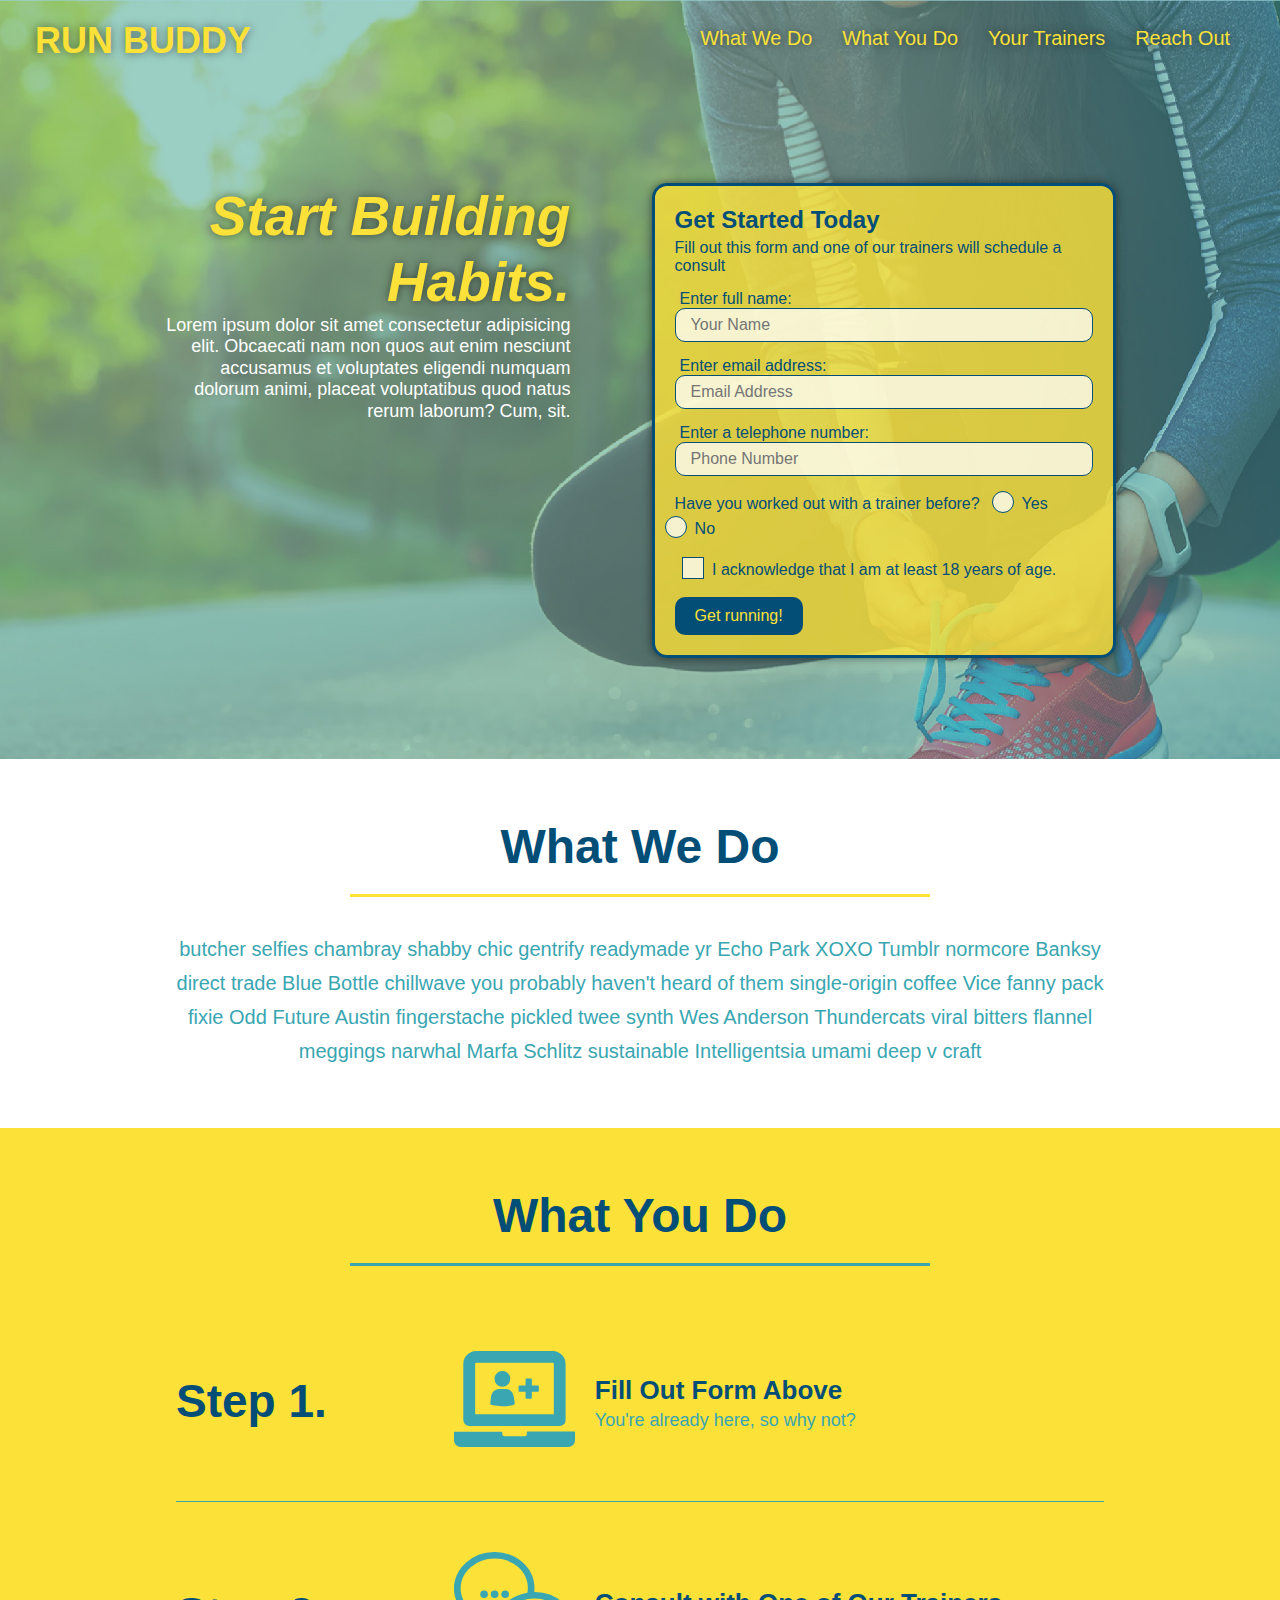
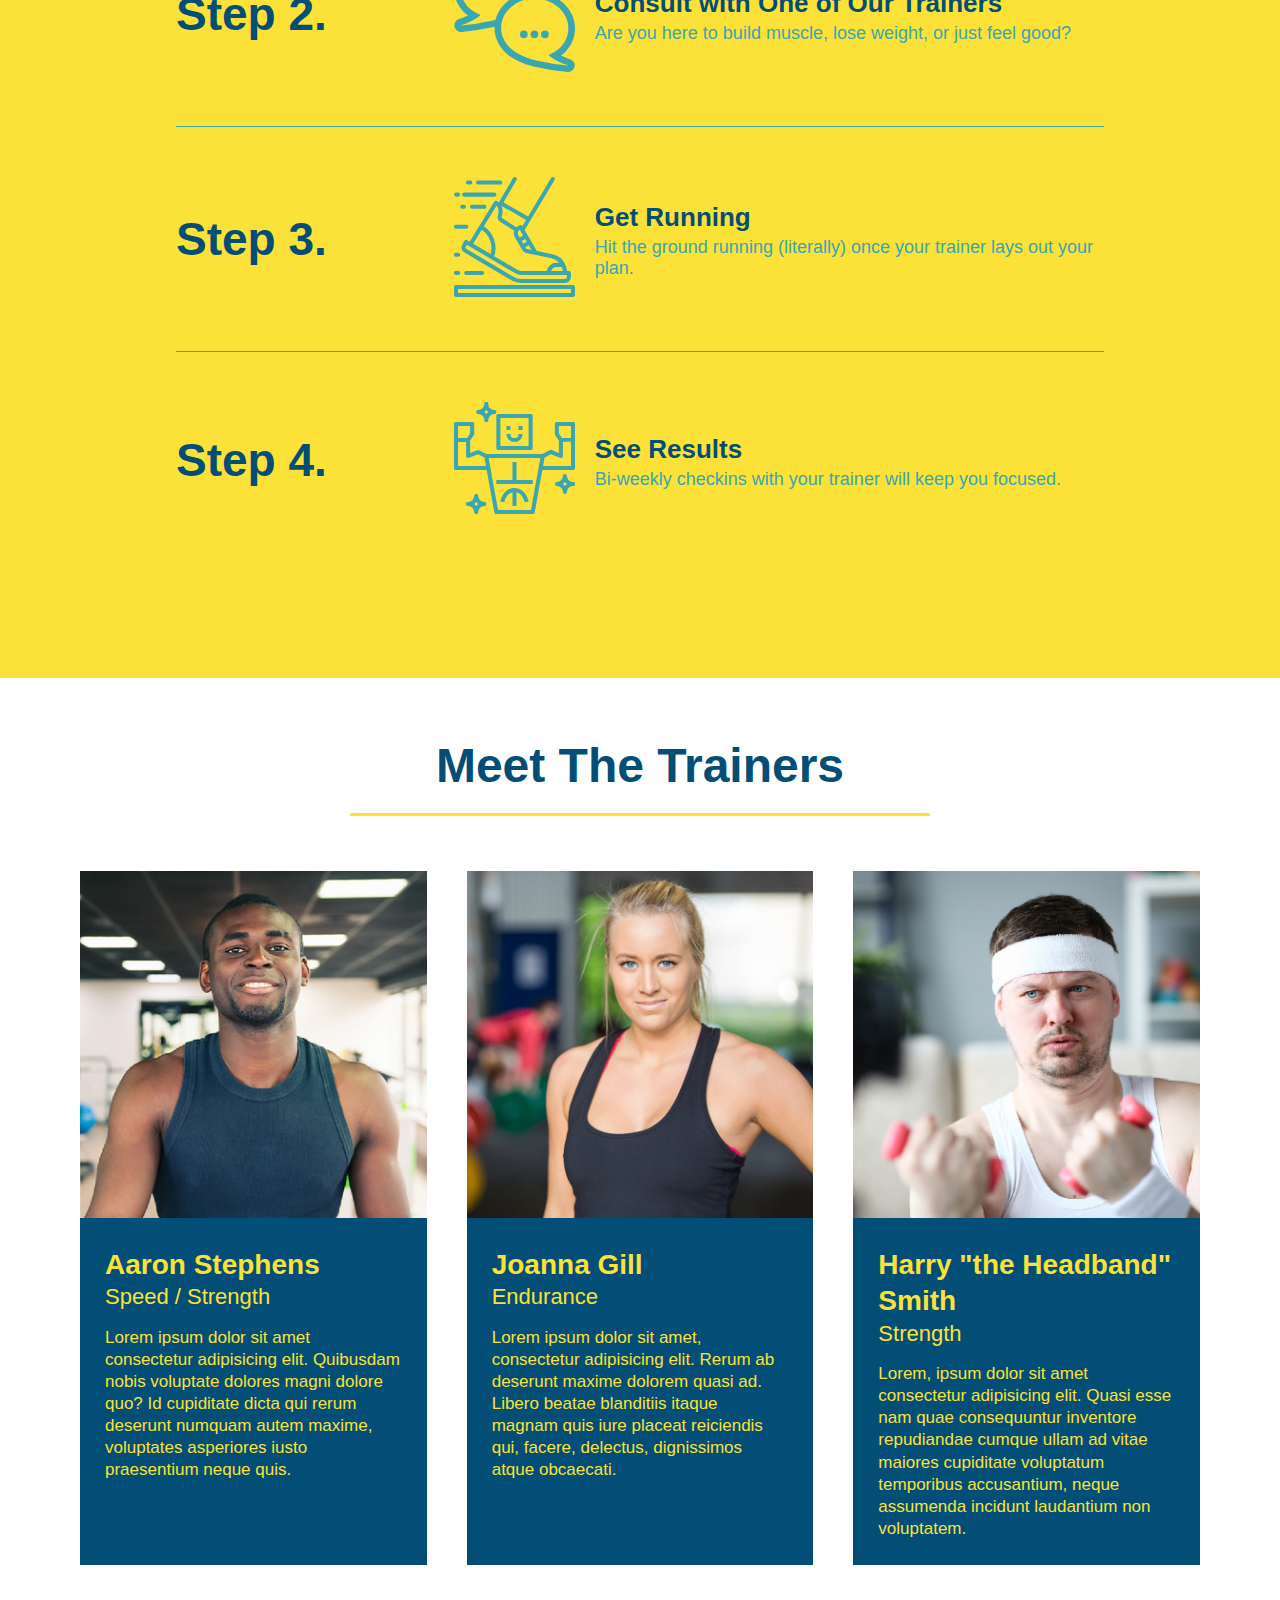
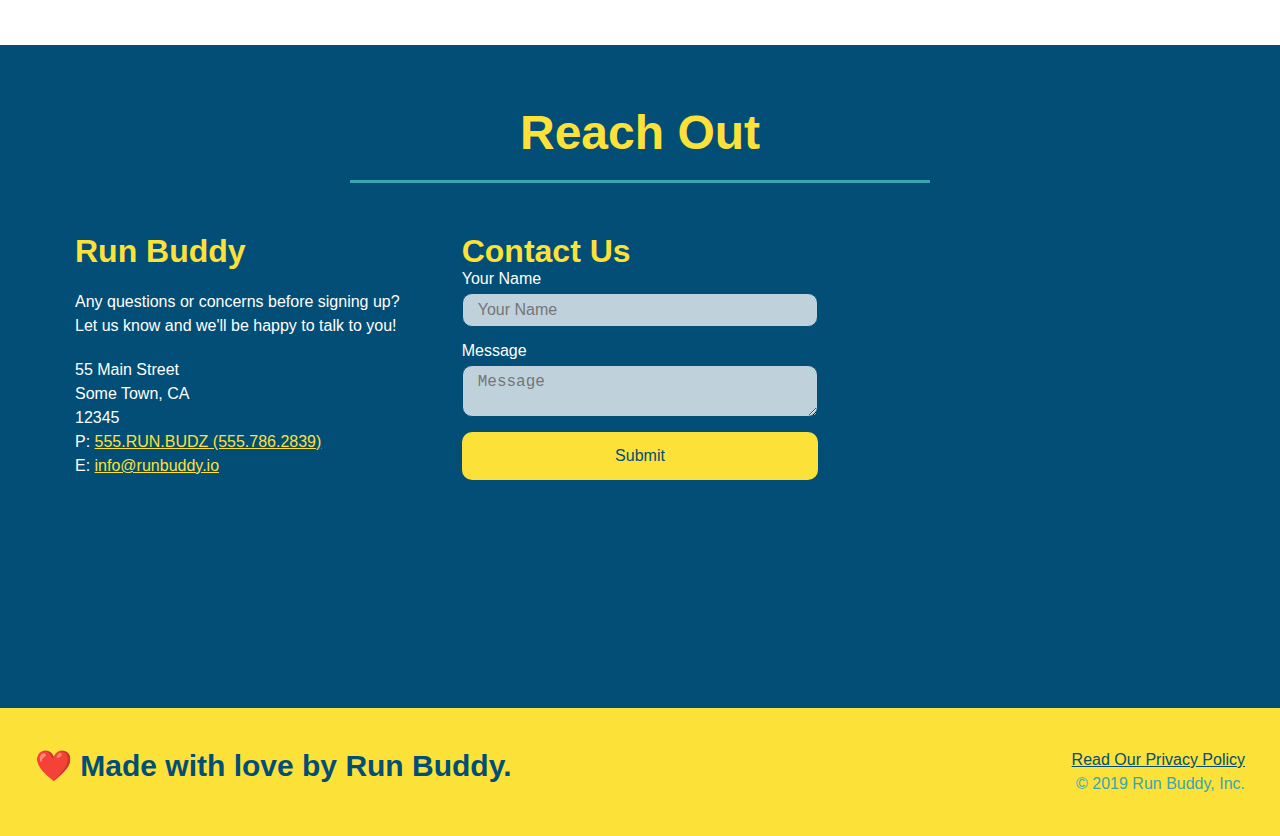
<file: index.html>
<!DOCTYPE html>
<html lang="en">
    
    <head>
        <meta charset="UTF-8" />
        <meta name="viewport" content="width=device-width, initial-scale=1.0" />
        <title>Run Buddy</title>
        <link rel="stylesheet" href="./assets/css/style.css" />
    </head>

    <body>
        <!-- navigation -->
        <header>
            <h1>
                <a href="/">RUN BUDDY</a>
            </h1>
            <nav>
                <!-- Unordered list element -->
                <ul>
                    <!-- list time element -->
                    <li>
                        <!-- Anchor elelment -->
                        <a href="#what-we-do">What We Do</a>
                    </li>
                    <li>
                        <a href="#what-you-do">What You Do</a>
                    </li>
                    <li>
                        <a href="#your-trainers">Your Trainers</a>
                    </li>
                    <li>
                        <a href="#reach-out">Reach Out</a>
                    </li>
                </ul>
            </nav>
        </header>

        <!-- hero section -->
        <section class="hero">
            <div class="hero-cta">
                <h2>
                    Start Building Habits.
                </h2>
                <p>
                    Lorem ipsum dolor sit amet consectetur adipisicing elit. Obcaecati nam non quos aut enim nesciunt accusamus et voluptates eligendi numquam dolorum animi, placeat voluptatibus quod natus rerum laborum? Cum, sit.
                </p>
            </div>

            <div class="hero-form">
                <h3>Get Started Today</h3>
                <p>Fill out this form and one of our trainers will schedule a consult</p>
            <form>
                <label for="name">Enter full name:</label>
                <input type="text" placeholder="Your Name" name="name" id="name" class="form-input" />
                <label for="email">Enter email address:</label>
                <input type="email" placeholder="Email Address" name="email" id="email" class="form-input" />
                <label for="phone">Enter a telephone number:</label>
                <input type="tel" placeholder="Phone Number" name="phone" id="phone" class="form-input" />
                <p>
                    Have you worked out with a trainer before?
                    <span class="radio-wrapper">
                        <input type="radio" name="trainer-confirm" id="trainer-yes" />
                        <label for=trainer-yes>Yes</label>
                    </span>
                    <span class="radio-wrapper">
                        <input type="radio" name="trainer-confirm" id="trainer-no" />
                        <label for="trainer-no">No</label>
                    </span>
                </p>
                <p>
                    <span class="checkbox-wrapper">
                        <input type="checkbox" name="age-confirmation" id="checkbox" />
                        <label for="checkbox">I acknowledge that I am at least 18 years of age.</label>
                    </span>
                </p>
                <button type="submit">
                    Get running!
                </button>
            </form>
            </div>
        </section>
        <!-- end hero -->

        <!-- "what we do" section -->
        <section id="what-we-do" class="intro">
            <div class="flex-row">
                <h2 class="section-title primary-border">What We Do</h2>
            </div>
            <div class="flex-row">
                <p>
                    butcher selfies chambray shabby chic gentrify readymade yr Echo Park XOXO Tumblr normcore Banksy direct trade Blue Bottle chillwave you probably haven't heard of them single-origin coffee Vice fanny pack fixie Odd Future Austin fingerstache pickled twee synth Wes Anderson Thundercats viral bitters flannel meggings narwhal Marfa Schlitz sustainable Intelligentsia umami deep v craft
                </p>
            </div>
        </section>

        <!-- "what you do" section -->
        <section id="what-you-do" class="steps">
            <div class="flex-row">
                <h2 class="section-title secondary-border">What You Do</h2>
            </div>

            <div class="step">
                <h3>Step 1.</h3>
                <div class="step-info">
                    <div class="step-img">
                        <img src="./assets/images/step-1.svg" alt="" />
                    </div>
                    <div class="step-text">
                        <h4>Fill Out Form Above</h4>
                        <p>You're already here, so why not?</p>
                    </div>
                </div>
            </div>

            <div class="step">
                <h3>Step 2.</h3>
                <div class="step-info">
                    <div class="step-img">
                       <img src="./assets/images/step-2.svg" alt="" />
                    </div>
                    <div class="step-text">
                        <h4>Consult with One of Our Trainers</h4>
                        <p>Are you here to build muscle, lose weight, or just feel good?</p>
                    </div>
                </div>
            </div>

            <div class="step">
                <h3>Step 3.</h3>
                <div class="step-info">
                    <div class="step-img">
                        <img src="./assets/images/step-3.svg" alt="" />
                    </div>
                    <div class="step-text">
                        <h4>Get Running</h4>
                        <p>Hit the ground running (literally) once your trainer lays out your plan.</p>
                    </div>
                </div>
            </div>

            <div class="step">
                <h3>Step 4.</h3>
                <div class="step-info">
                    <div class="step-img">
                        <img src="./assets/images/step-4.svg" alt="" />
                    </div>
                    <div class="step-text">
                        <h4>See Results</h4>
                        <p>Bi-weekly checkins with your trainer will keep you focused.</p>
                    </div>
                </div>
            </div>
        </section>

        <!-- "meet the trainers" section -->
        <section id="your-trainers">
            <div class="flex-box">
                <h2 class="section-title primary-border">Meet The Trainers</h2>
            </div>
            <div class="trainers">
                <!-- first trainer bio -->
                <article class="trainer">
                    <img src="./assets/images/trainer-1.jpg" alt="Arron Stephens in his workout clothes, ready to pump iron" />
                    <div class="trainer-bio">
                        <h3 class="trainer-name">Aaron Stephens</h3>
                        <h4 class="trainer-role">Speed / Strength</h4>
                        <p>
                            Lorem ipsum dolor sit amet consectetur adipisicing elit. Quibusdam nobis voluptate dolores magni dolore quo? Id cupiditate dicta qui rerum deserunt numquam autem maxime, voluptates asperiores iusto praesentium neque quis.
                        </p>
                    </div>
                </article>

                <!-- second trainer bio -->
                <article class="trainer">
                    <img src="./assets/images/trainer-2.jpg" alt="Joanna Gill cooling off after a workout" />
                    <div class="trainer-bio">
                        <h3 class="trainer-name">Joanna Gill</h3>
                        <h4 class="trainer-role">Endurance</h4>
                        <p>
                            Lorem ipsum dolor sit amet, consectetur adipisicing elit. Rerum ab deserunt maxime dolorem quasi ad. Libero beatae blanditiis itaque magnam quis iure placeat reiciendis qui, facere, delectus, dignissimos atque obcaecati.
                        </p>
                    </div>
                </article>

                <!-- third trainer bio -->
                <article class="trainer">
                    <img src="./assets/images/trainer-3.jpg" alt="Harry Smith wearing a headband and lifting comically small pink weights" />
                    <div class="trainer-bio">
                        <h3 class="trainer-name">Harry "the Headband" Smith</h3>
                        <h4 class="trainer-role">Strength</h4>
                        <p>
                            Lorem, ipsum dolor sit amet consectetur adipisicing elit. Quasi esse nam quae consequuntur inventore repudiandae cumque ullam ad vitae maiores cupiditate voluptatum temporibus accusantium, neque assumenda incidunt laudantium non voluptatem.
                        </p>    
                    </div>
                </article>
            </div>
        </section>

        <!-- "reach out" section -->
        <section id="reach-out" class="contact">
            <div class="flex-row">
                <h2 class="section-title secondary-border">Reach Out</h2>
            </div>

            <div class="contact-info">
                <div>
                    <h3>Run Buddy</h3>
                    <p>
                        Any questions or concerns before signing up?
                        <br />
                        Let us know and we'll be happy to talk to you!
                    </p>

                    <address>
                        55 Main Street <br />
                        Some Town, CA <br />
                        12345 <br />
                        P: <a href="tel:555.786.2839">555.RUN.BUDZ (555.786.2839)</a><br />
                        E: <a href="mailto://info@runbuddy.io">info@runbuddy.io</a>
                    </address>
                </div>
                <div class="contact-form">
                    <h3>Contact Us</h3>
                    <form>
                        <label for="contact-name">Your Name</label>
                        <input type="text" id="contact-name" placeholder="Your Name" />
               
                        <label for="contact-message">Message</label>
                        <textarea id="contact-message" placeholder="Message"></textarea>
               
                        <button type="submit">Submit</button>
                    </form>
                </div>    
                <iframe src="https://www.google.com/maps/embed?pb=!1m18!1m12!1m3!1d3225.775887043059!2d-95.91053578522168!3d36.05017508010995!2m3!1f0!2f0!3f0!3m2!1i1024!2i768!4f13.1!3m3!1m2!1s0x87b6920d74206d37%3A0xbf965953233ebba6!2s7815%20S%20Joplin%20Ave%2C%20Tulsa%2C%20OK%2074136!5e0!3m2!1sen!2sus!4v1639427401288!5m2!1sen!2sus"  
                frameborder="0" style="border:0" allowfullscreen="">
                </iframe>
            </div>
        </section>

        <!-- footer -->
        <footer>
            <h2>❤️ Made with love by Run Buddy.</h2>
            <div>
                <a href="./privacy-policy.html">Read Our Privacy Policy</a><br />
                &copy; 2019 Run Buddy, Inc.
            </div>
        </footer>
    </body>

</html>
</file>
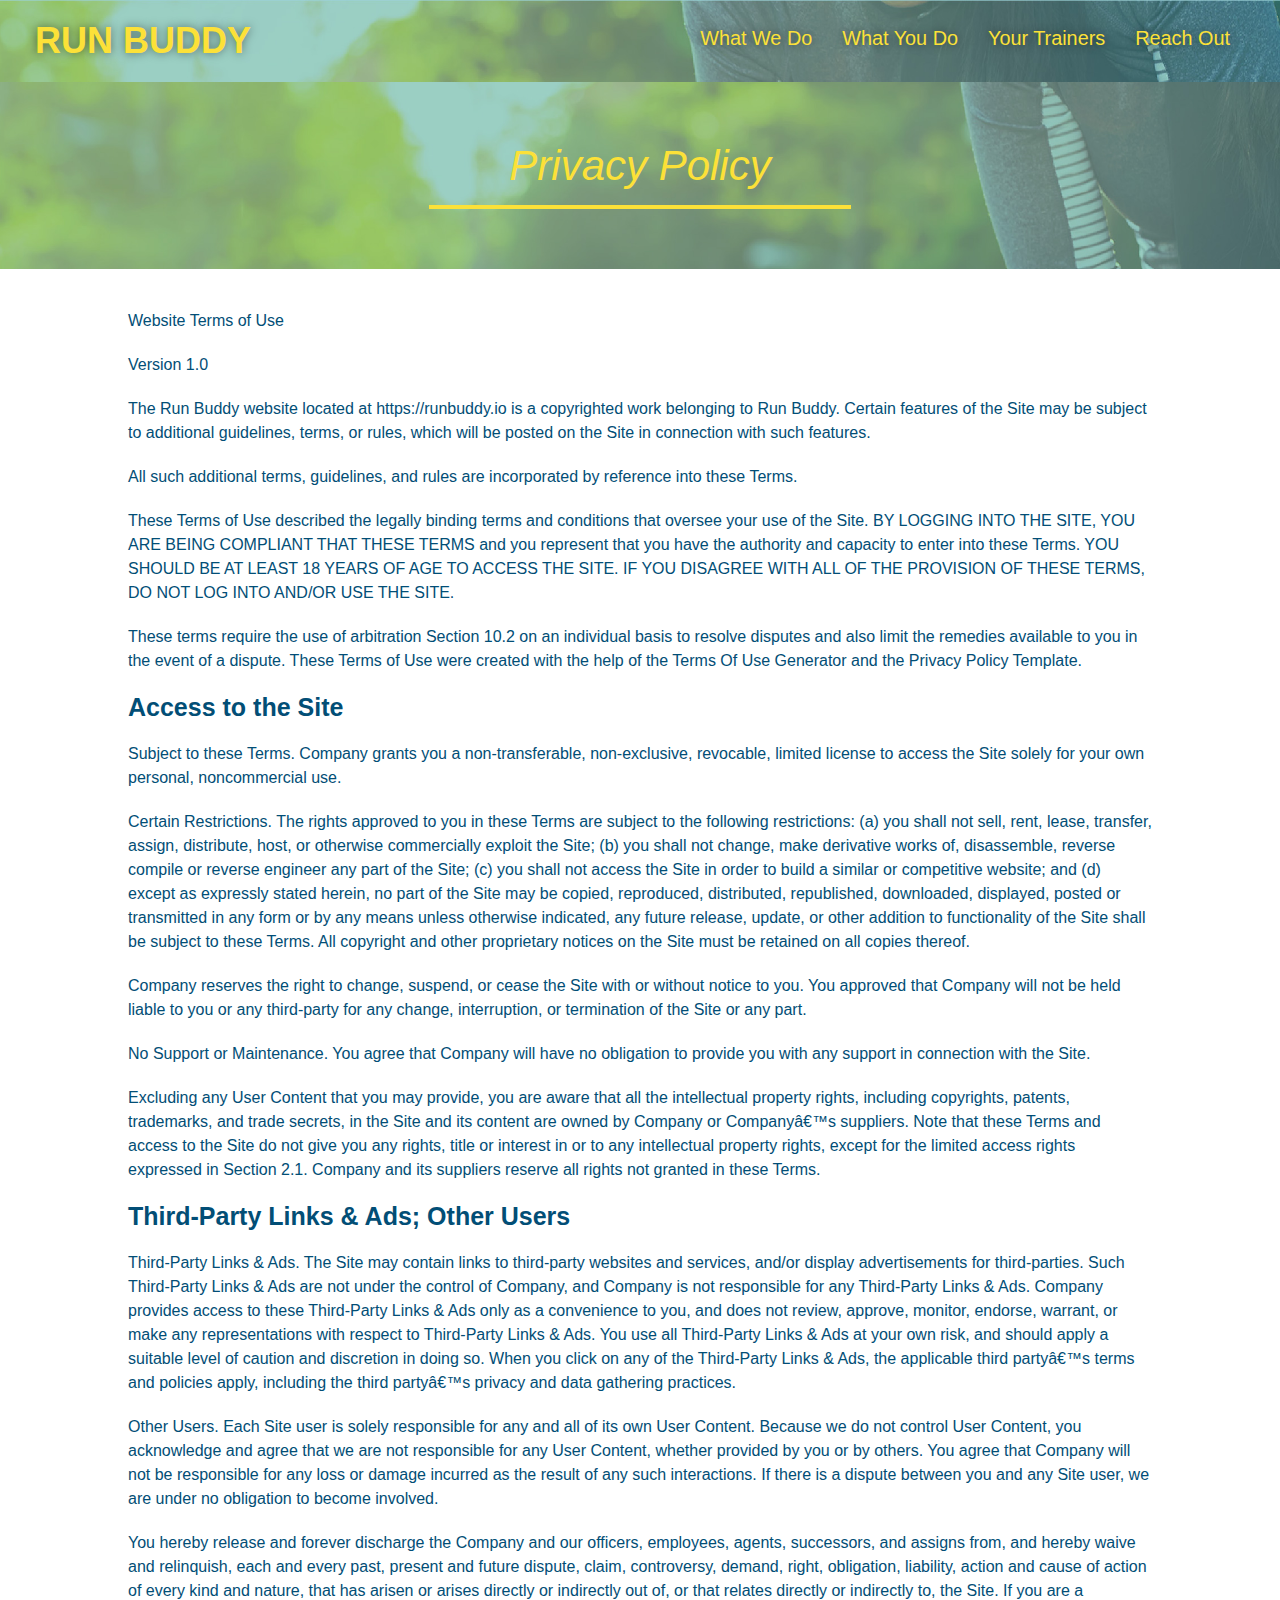
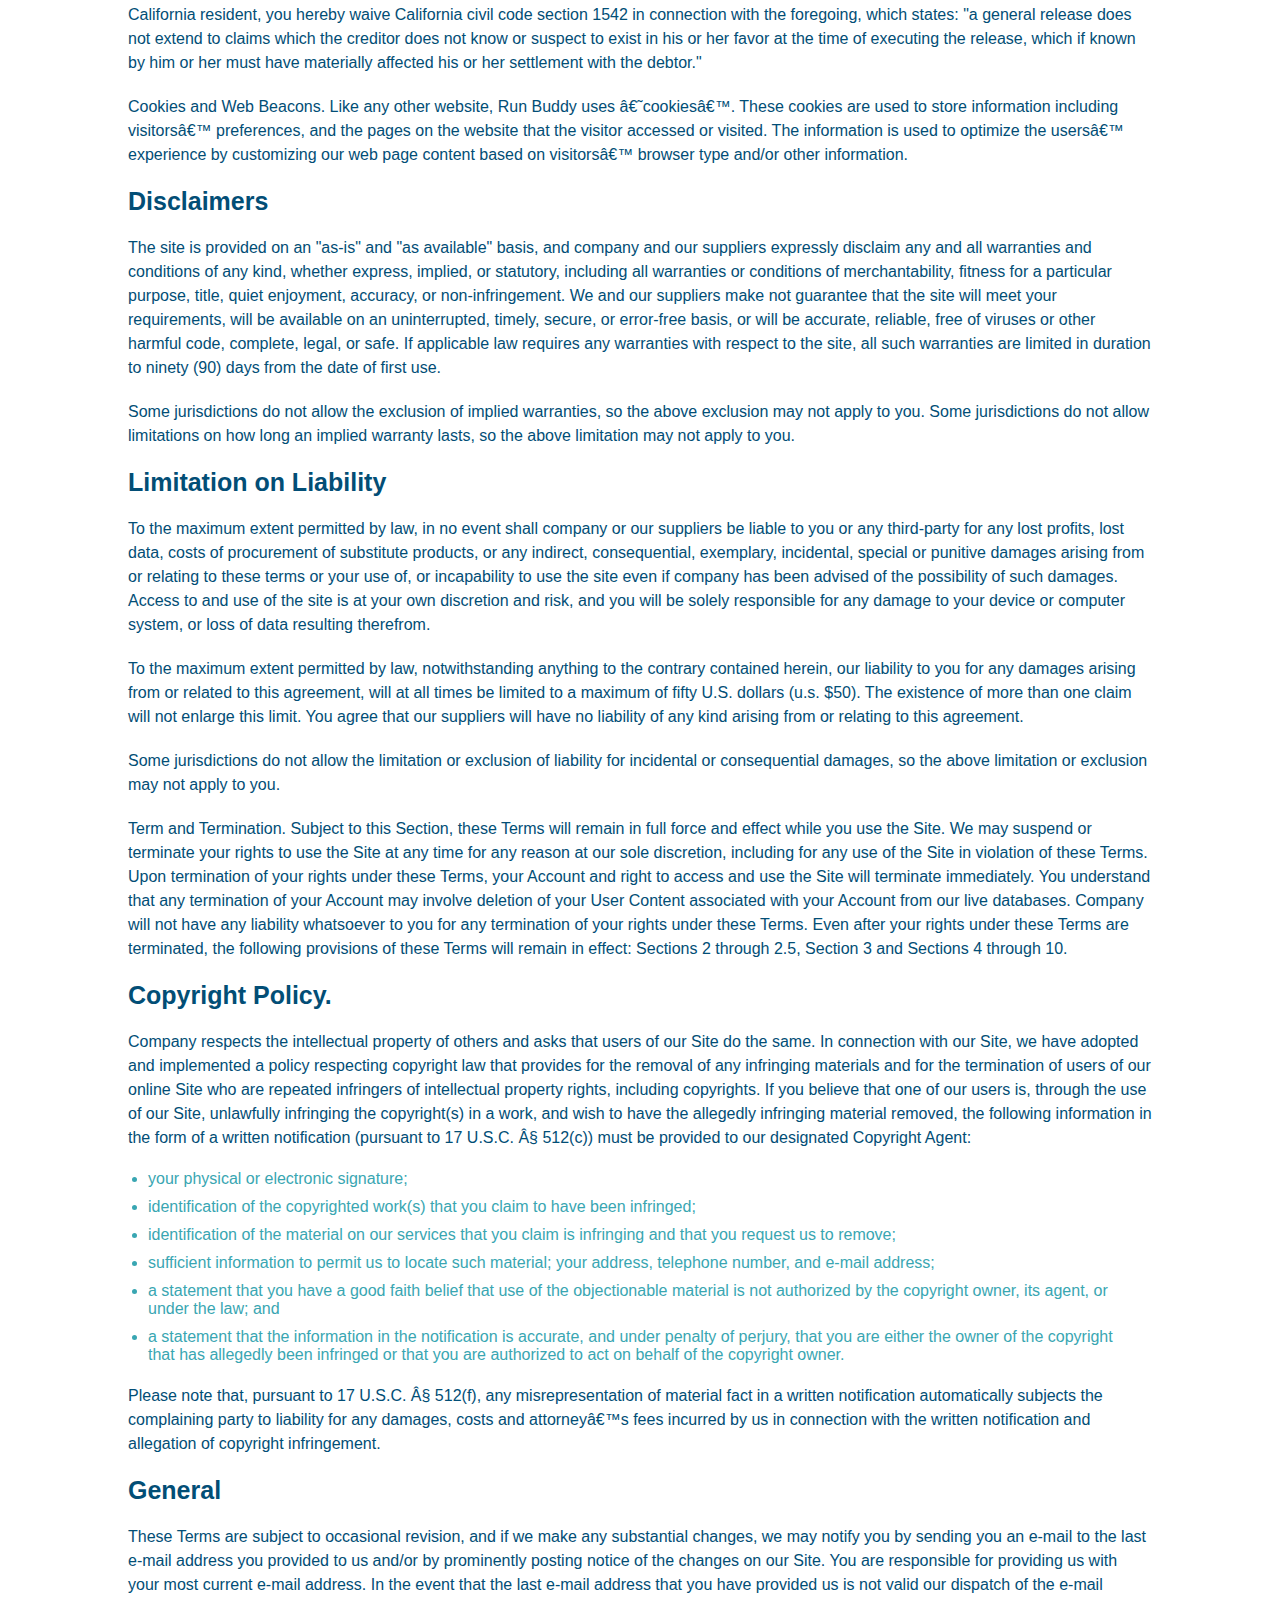
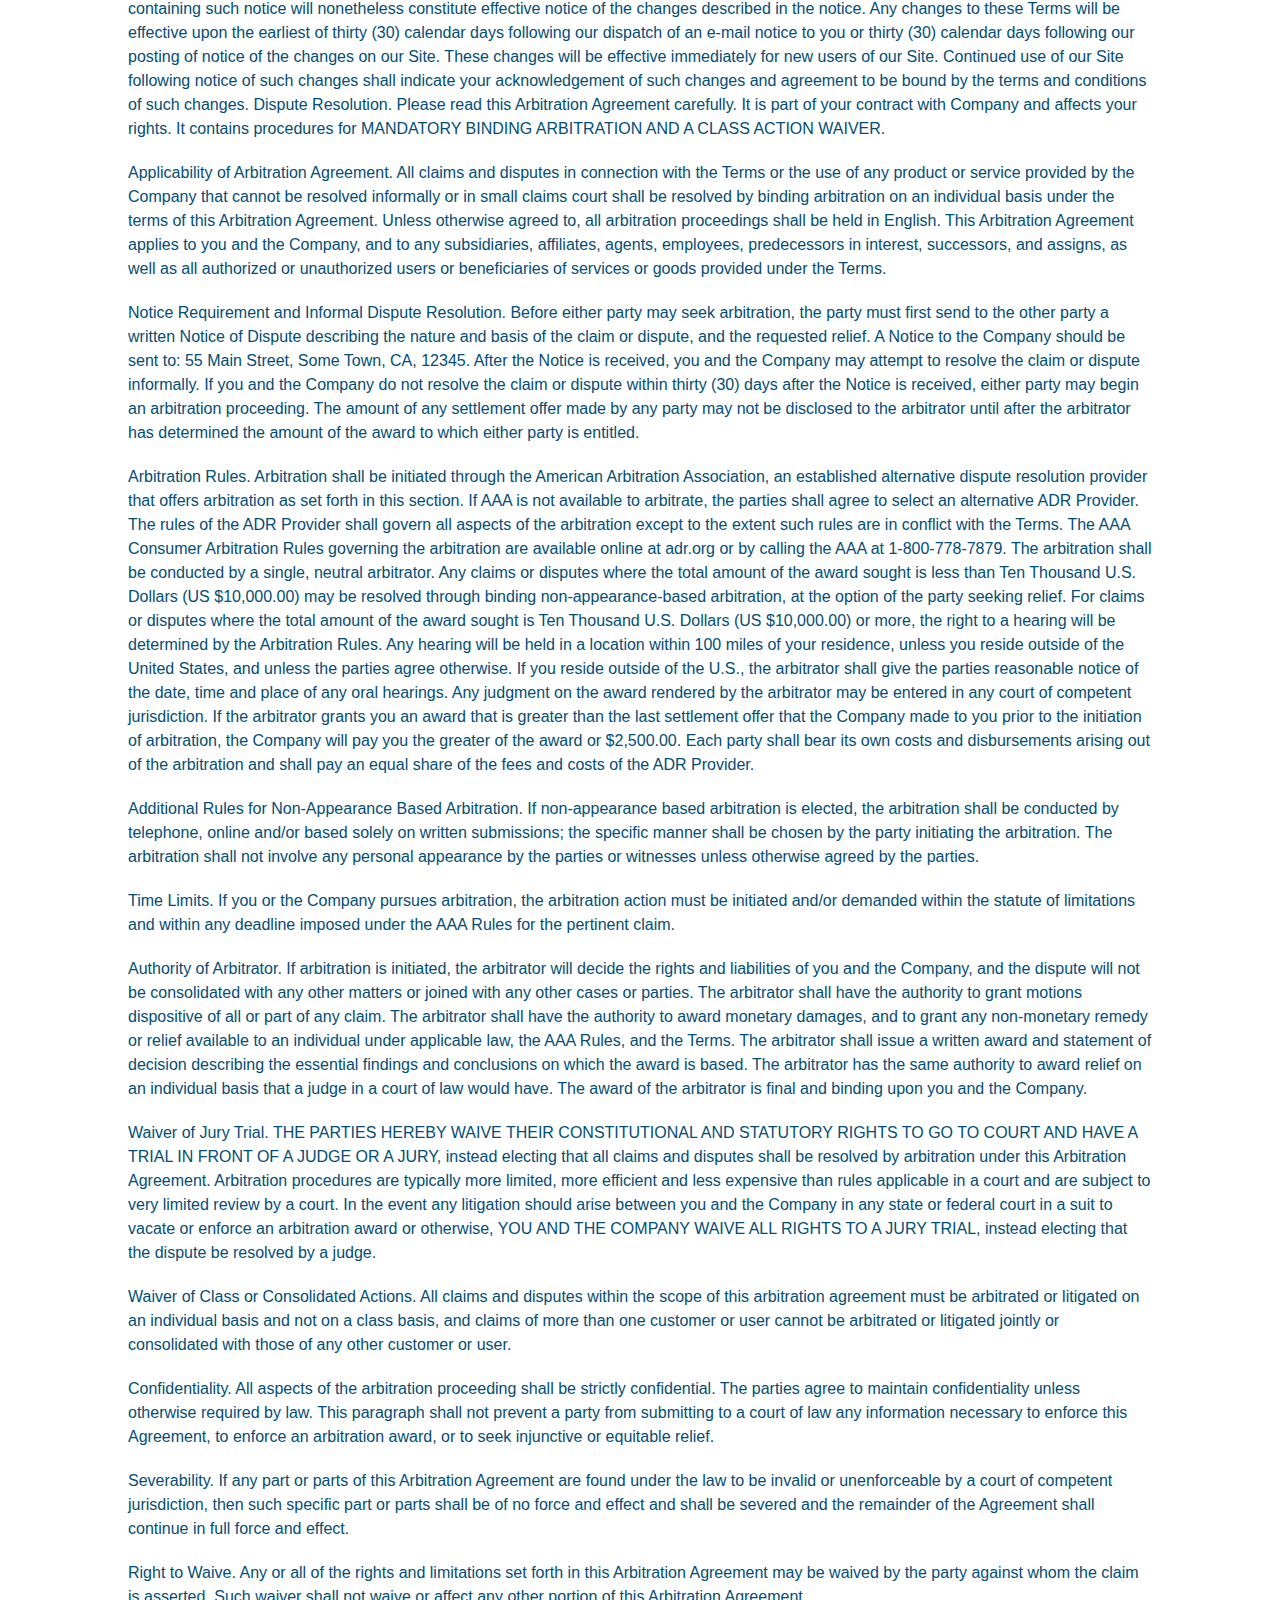
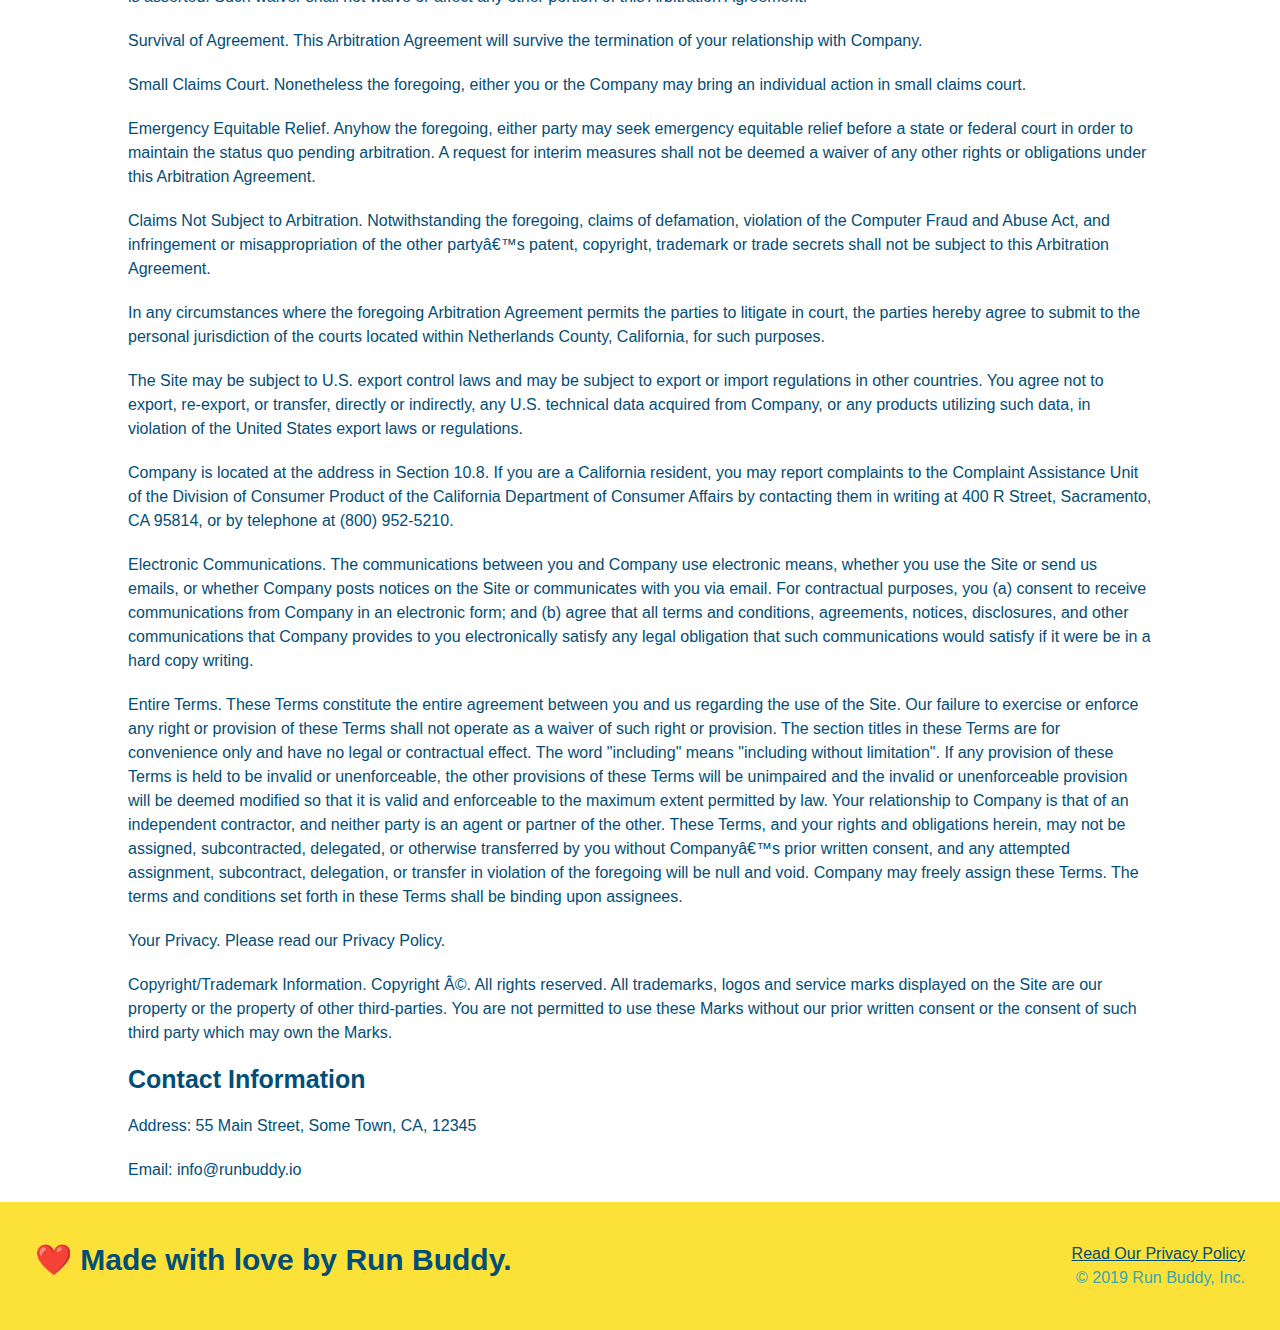
<file: privacy-policy.html>
<!DOCTYPE html>
<html lang="en">
<head>
    <meta charset="UTF-8">
    <meta name="viewport" content="width=device-width, initial-scale=1.0" />
    <title>Privacy Policy - Run Buddy</title>
    <link rel="stylesheet" href="./assets/css/style.css" />
    <link rel="stylesheet" href="./assets/css/secondary-styles.css" />
</head>

<body>
  <!-- navigation -->
  <header>
    <h1>
        <a href="/">RUN BUDDY</a>
    </h1>
    <nav>
        <!-- Unordered list element -->
        <ul>
            <!-- list time element -->
            <li>
                <!-- Anchor elelment -->
                <a href="./index.html#what-we-do">What We Do</a>
            </li>
            <li>
                <a href="./index.html#what-you-do">What You Do</a>
            </li>
            <li>
                <a href="./index.html#your-trainers">Your Trainers</a>
            </li>
            <li>
                <a href="./index.html#reach-out">Reach Out</a>
            </li>
        </ul>
    </nav>
</header>

<section class="hero">
    <h2 class="page-title">
        Privacy Policy
    </h2>
</section>

<article class="secondary-content">
    <p>
        Website Terms of Use
      </p>

      <p>
        Version 1.0
      </p>

      <p>
        The Run Buddy website located at https://runbuddy.io is a copyrighted work belonging to Run Buddy. Certain
        features of the Site may be subject to additional guidelines, terms, or rules, which will be posted on the Site
        in connection with such features.
      </p>

      <p>
        All such additional terms, guidelines, and rules are incorporated by reference into these Terms.
      </p>

      <p>
        These Terms of Use described the legally binding terms and conditions that oversee your use of the Site. BY
        LOGGING INTO THE SITE, YOU ARE BEING COMPLIANT THAT THESE TERMS and you represent that you have the authority
        and capacity to enter into these Terms. YOU SHOULD BE AT LEAST 18 YEARS OF AGE TO ACCESS THE SITE. IF YOU
        DISAGREE WITH ALL OF THE PROVISION OF THESE TERMS, DO NOT LOG INTO AND/OR USE THE SITE.
      </p>

      <p>
        These terms require the use of arbitration Section 10.2 on an individual basis to resolve disputes and also
        limit the remedies available to you in the event of a dispute. These Terms of Use were created with the help of
        the Terms Of Use Generator and the Privacy Policy Template.
      </p>

      <h3>
        Access to the Site
      </h3>

      <p>
        Subject to these Terms. Company grants you a non-transferable, non-exclusive, revocable, limited license to
        access the Site solely for your own personal, noncommercial use.
      </p>

      <p>
        Certain Restrictions. The rights approved to you in these Terms are subject to the following restrictions: (a)
        you shall not sell, rent, lease, transfer, assign, distribute, host, or otherwise commercially exploit the Site;
        (b) you shall not change, make derivative works of, disassemble, reverse compile or reverse engineer any part of
        the Site; (c) you shall not access the Site in order to build a similar or competitive website; and (d) except
        as expressly stated herein, no part of the Site may be copied, reproduced, distributed, republished, downloaded,
        displayed, posted or transmitted in any form or by any means unless otherwise indicated, any future release,
        update, or other addition to functionality of the Site shall be subject to these Terms. All copyright and other
        proprietary notices on the Site must be retained on all copies thereof.
      </p>

      <p>
        Company reserves the right to change, suspend, or cease the Site with or without notice to you. You approved
        that Company will not be held liable to you or any third-party for any change, interruption, or termination of
        the Site or any part.
      </p>

      <p>
        No Support or Maintenance. You agree that Company will have no obligation to provide you with any support in
        connection with the Site.
      </p>

      <p>
        Excluding any User Content that you may provide, you are aware that all the intellectual property rights,
        including copyrights, patents, trademarks, and trade secrets, in the Site and its content are owned by Company
        or Companyâ€™s suppliers. Note that these Terms and access to the Site do not give you any rights, title or
        interest in or to any intellectual property rights, except for the limited access rights expressed in Section
        2.1. Company and its suppliers reserve all rights not granted in these Terms.
      </p>

      <h3>
        Third-Party Links & Ads; Other Users
      </h3>

      <p>
        Third-Party Links & Ads. The Site may contain links to third-party websites and services, and/or display
        advertisements for third-parties. Such Third-Party Links & Ads are not under the control of Company, and Company
        is not responsible for any Third-Party Links & Ads. Company provides access to these Third-Party Links & Ads
        only as a convenience to you, and does not review, approve, monitor, endorse, warrant, or make any
        representations with respect to Third-Party Links & Ads. You use all Third-Party Links & Ads at your own risk,
        and should apply a suitable level of caution and discretion in doing so. When you click on any of the
        Third-Party Links & Ads, the applicable third partyâ€™s terms and policies apply, including the third partyâ€™s
        privacy and data gathering practices.
      </p>

      <p>
        Other Users. Each Site user is solely responsible for any and all of its own User Content. Because we do not
        control User Content, you acknowledge and agree that we are not responsible for any User Content, whether
        provided by you or by others. You agree that Company will not be responsible for any loss or damage incurred as
        the result of any such interactions. If there is a dispute between you and any Site user, we are under no
        obligation to become involved.
      </p>

      <p>
        You hereby release and forever discharge the Company and our officers, employees, agents, successors, and
        assigns from, and hereby waive and relinquish, each and every past, present and future dispute, claim,
        controversy, demand, right, obligation, liability, action and cause of action of every kind and nature, that has
        arisen or arises directly or indirectly out of, or that relates directly or indirectly to, the Site. If you are
        a California resident, you hereby waive California civil code section 1542 in connection with the foregoing,
        which states: "a general release does not extend to claims which the creditor does not know or suspect to exist
        in his or her favor at the time of executing the release, which if known by him or her must have materially
        affected his or her settlement with the debtor."
      </p>

      <p>
        Cookies and Web Beacons. Like any other website, Run Buddy uses â€˜cookiesâ€™. These cookies are used to store
        information including visitorsâ€™ preferences, and the pages on the website that the visitor accessed or visited.
        The information is used to optimize the usersâ€™ experience by customizing our web page content based on visitorsâ€™
        browser type and/or other information.
      </p>

      <h3>
        Disclaimers
      </h3>

      <p>
        The site is provided on an "as-is" and "as available" basis, and company and our suppliers expressly disclaim
        any and all warranties and conditions of any kind, whether express, implied, or statutory, including all
        warranties or conditions of merchantability, fitness for a particular purpose, title, quiet enjoyment, accuracy,
        or non-infringement. We and our suppliers make not guarantee that the site will meet your requirements, will be
        available on an uninterrupted, timely, secure, or error-free basis, or will be accurate, reliable, free of
        viruses or other harmful code, complete, legal, or safe. If applicable law requires any warranties with respect
        to the site, all such warranties are limited in duration to ninety (90) days from the date of first use.
      </p>

      <p>
        Some jurisdictions do not allow the exclusion of implied warranties, so the above exclusion may not apply to
        you. Some jurisdictions do not allow limitations on how long an implied warranty lasts, so the above limitation
        may not apply to you.
      </p>

      <h3>
        Limitation on Liability
      </h3>

      <p>
        To the maximum extent permitted by law, in no event shall company or our suppliers be liable to you or any
        third-party for any lost profits, lost data, costs of procurement of substitute products, or any indirect,
        consequential, exemplary, incidental, special or punitive damages arising from or relating to these terms or
        your use of, or incapability to use the site even if company has been advised of the possibility of such
        damages. Access to and use of the site is at your own discretion and risk, and you will be solely responsible
        for any damage to your device or computer system, or loss of data resulting therefrom.
      </p>

      <p>
        To the maximum extent permitted by law, notwithstanding anything to the contrary contained herein, our liability
        to you for any damages arising from or related to this agreement, will at all times be limited to a maximum of
        fifty U.S. dollars (u.s. $50). The existence of more than one claim will not enlarge this limit. You agree that
        our suppliers will have no liability of any kind arising from or relating to this agreement.
      </p>

      <p>
        Some jurisdictions do not allow the limitation or exclusion of liability for incidental or consequential
        damages, so the above limitation or exclusion may not apply to you.
      </p>

      <p>
        Term and Termination. Subject to this Section, these Terms will remain in full force and effect while you use
        the Site. We may suspend or terminate your rights to use the Site at any time for any reason at our sole
        discretion, including for any use of the Site in violation of these Terms. Upon termination of your rights under
        these Terms, your Account and right to access and use the Site will terminate immediately. You understand that
        any termination of your Account may involve deletion of your User Content associated with your Account from our
        live databases. Company will not have any liability whatsoever to you for any termination of your rights under
        these Terms. Even after your rights under these Terms are terminated, the following provisions of these Terms
        will remain in effect: Sections 2 through 2.5, Section 3 and Sections 4 through 10.
      </p>

      <h3>
        Copyright Policy.
      </h3>

      <p>
        Company respects the intellectual property of others and asks that users of our Site do the same. In connection
        with our Site, we have adopted and implemented a policy respecting copyright law that provides for the removal
        of any infringing materials and for the termination of users of our online Site who are repeated infringers of
        intellectual property rights, including copyrights. If you believe that one of our users is, through the use of
        our Site, unlawfully infringing the copyright(s) in a work, and wish to have the allegedly infringing material
        removed, the following information in the form of a written notification (pursuant to 17 U.S.C. Â§ 512(c)) must
        be provided to our designated Copyright Agent:
      </p>

      <ul>
        <li>
          your physical or electronic signature;
        </li>
        <li>
          identification of the copyrighted work(s) that you claim to have been infringed;
        </li>
        <li>
          identification of the material on our services that you claim is infringing and that you request us to remove;
        </li>
        <li>
          sufficient information to permit us to locate such material; your address, telephone number, and e-mail
          address;
        </li>
        <li>
          a statement that you have a good faith belief that use of the objectionable material is not authorized by the
          copyright owner, its agent, or under the law; and
        </li>
        <li>
          a statement that the information in the notification is accurate, and under penalty of perjury, that you are
          either the owner of the copyright that has allegedly been infringed or that you are authorized to act on
          behalf of the copyright owner.
        </li>
      </ul>

      <p>
        Please note that, pursuant to 17 U.S.C. Â§ 512(f), any misrepresentation of material fact in a written
        notification automatically subjects the complaining party to liability for any damages, costs and attorneyâ€™s
        fees incurred by us in connection with the written notification and allegation of copyright infringement.
      </p>

      <h3>
        General
      </h3>

      <p>
        These Terms are subject to occasional revision, and if we make any substantial changes, we may notify you by
        sending you an e-mail to the last e-mail address you provided to us and/or by prominently posting notice of the
        changes on our Site. You are responsible for providing us with your most current e-mail address. In the event
        that the last e-mail address that you have provided us is not valid our dispatch of the e-mail containing such
        notice will nonetheless constitute effective notice of the changes described in the notice. Any changes to these
        Terms will be effective upon the earliest of thirty (30) calendar days following our dispatch of an e-mail
        notice to you or thirty (30) calendar days following our posting of notice of the changes on our Site. These
        changes will be effective immediately for new users of our Site. Continued use of our Site following notice of
        such changes shall indicate your acknowledgement of such changes and agreement to be bound by the terms and
        conditions of such changes. Dispute Resolution. Please read this Arbitration Agreement carefully. It is part of
        your contract with Company and affects your rights. It contains procedures for MANDATORY BINDING ARBITRATION AND
        A CLASS ACTION WAIVER.
      </p>

      <p>
        Applicability of Arbitration Agreement. All claims and disputes in connection with the Terms or the use of any
        product or service provided by the Company that cannot be resolved informally or in small claims court shall be
        resolved by binding arbitration on an individual basis under the terms of this Arbitration Agreement. Unless
        otherwise agreed to, all arbitration proceedings shall be held in English. This Arbitration Agreement applies to
        you and the Company, and to any subsidiaries, affiliates, agents, employees, predecessors in interest,
        successors, and assigns, as well as all authorized or unauthorized users or beneficiaries of services or goods
        provided under the Terms.
      </p>

      <p>
        Notice Requirement and Informal Dispute Resolution. Before either party may seek arbitration, the party must
        first send to the other party a written Notice of Dispute describing the nature and basis of the claim or
        dispute, and the requested relief. A Notice to the Company should be sent to: 55 Main Street, Some Town, CA,
        12345. After the Notice is received, you and the Company may attempt to resolve the claim or dispute informally.
        If you and the Company do not resolve the claim or dispute within thirty (30) days after the Notice is received,
        either party may begin an arbitration proceeding. The amount of any settlement offer made by any party may not
        be disclosed to the arbitrator until after the arbitrator has determined the amount of the award to which either
        party is entitled.
      </p>

      <p>
        Arbitration Rules. Arbitration shall be initiated through the American Arbitration Association, an established
        alternative dispute resolution provider that offers arbitration as set forth in this section. If AAA is not
        available to arbitrate, the parties shall agree to select an alternative ADR Provider. The rules of the ADR
        Provider shall govern all aspects of the arbitration except to the extent such rules are in conflict with the
        Terms. The AAA Consumer Arbitration Rules governing the arbitration are available online at adr.org or by
        calling the AAA at 1-800-778-7879. The arbitration shall be conducted by a single, neutral arbitrator. Any
        claims or disputes where the total amount of the award sought is less than Ten Thousand U.S. Dollars (US
        $10,000.00) may be resolved through binding non-appearance-based arbitration, at the option of the party seeking
        relief. For claims or disputes where the total amount of the award sought is Ten Thousand U.S. Dollars (US
        $10,000.00) or more, the right to a hearing will be determined by the Arbitration Rules. Any hearing will be
        held in a location within 100 miles of your residence, unless you reside outside of the United States, and
        unless the parties agree otherwise. If you reside outside of the U.S., the arbitrator shall give the parties
        reasonable notice of the date, time and place of any oral hearings. Any judgment on the award rendered by the
        arbitrator may be entered in any court of competent jurisdiction. If the arbitrator grants you an award that is
        greater than the last settlement offer that the Company made to you prior to the initiation of arbitration, the
        Company will pay you the greater of the award or $2,500.00. Each party shall bear its own costs and
        disbursements arising out of the arbitration and shall pay an equal share of the fees and costs of the ADR
        Provider.
      </p>

      <p>
        Additional Rules for Non-Appearance Based Arbitration. If non-appearance based arbitration is elected, the
        arbitration shall be conducted by telephone, online and/or based solely on written submissions; the specific
        manner shall be chosen by the party initiating the arbitration. The arbitration shall not involve any personal
        appearance by the parties or witnesses unless otherwise agreed by the parties.
      </p>

      <p>
        Time Limits. If you or the Company pursues arbitration, the arbitration action must be initiated and/or demanded
        within the statute of limitations and within any deadline imposed under the AAA Rules for the pertinent claim.
      </p>

      <p>
        Authority of Arbitrator. If arbitration is initiated, the arbitrator will decide the rights and liabilities of
        you and the Company, and the dispute will not be consolidated with any other matters or joined with any other
        cases or parties. The arbitrator shall have the authority to grant motions dispositive of all or part of any
        claim. The arbitrator shall have the authority to award monetary damages, and to grant any non-monetary remedy
        or relief available to an individual under applicable law, the AAA Rules, and the Terms. The arbitrator shall
        issue a written award and statement of decision describing the essential findings and conclusions on which the
        award is based. The arbitrator has the same authority to award relief on an individual basis that a judge in a
        court of law would have. The award of the arbitrator is final and binding upon you and the Company.
      </p>

      <p>
        Waiver of Jury Trial. THE PARTIES HEREBY WAIVE THEIR CONSTITUTIONAL AND STATUTORY RIGHTS TO GO TO COURT AND HAVE
        A TRIAL IN FRONT OF A JUDGE OR A JURY, instead electing that all claims and disputes shall be resolved by
        arbitration under this Arbitration Agreement. Arbitration procedures are typically more limited, more efficient
        and less expensive than rules applicable in a court and are subject to very limited review by a court. In the
        event any litigation should arise between you and the Company in any state or federal court in a suit to vacate
        or enforce an arbitration award or otherwise, YOU AND THE COMPANY WAIVE ALL RIGHTS TO A JURY TRIAL, instead
        electing that the dispute be resolved by a judge.
      </p>

      <p>
        Waiver of Class or Consolidated Actions. All claims and disputes within the scope of this arbitration agreement
        must be arbitrated or litigated on an individual basis and not on a class basis, and claims of more than one
        customer or user cannot be arbitrated or litigated jointly or consolidated with those of any other customer or
        user.
      </p>

      <p>
        Confidentiality. All aspects of the arbitration proceeding shall be strictly confidential. The parties agree to
        maintain confidentiality unless otherwise required by law. This paragraph shall not prevent a party from
        submitting to a court of law any information necessary to enforce this Agreement, to enforce an arbitration
        award, or to seek injunctive or equitable relief.
      </p>

      <p>
        Severability. If any part or parts of this Arbitration Agreement are found under the law to be invalid or
        unenforceable by a court of competent jurisdiction, then such specific part or parts shall be of no force and
        effect and shall be severed and the remainder of the Agreement shall continue in full force and effect.
      </p>

      <p>
        Right to Waive. Any or all of the rights and limitations set forth in this Arbitration Agreement may be waived
        by the party against whom the claim is asserted. Such waiver shall not waive or affect any other portion of this
        Arbitration Agreement.
      </p>

      <p>
        Survival of Agreement. This Arbitration Agreement will survive the termination of your relationship with
        Company.
      </p>

      <p>
        Small Claims Court. Nonetheless the foregoing, either you or the Company may bring an individual action in small
        claims court.
      </p>

      <p>
        Emergency Equitable Relief. Anyhow the foregoing, either party may seek emergency equitable relief before a
        state or federal court in order to maintain the status quo pending arbitration. A request for interim measures
        shall not be deemed a waiver of any other rights or obligations under this Arbitration Agreement.
      </p>

      <p>
        Claims Not Subject to Arbitration. Notwithstanding the foregoing, claims of defamation, violation of the
        Computer Fraud and Abuse Act, and infringement or misappropriation of the other partyâ€™s patent, copyright,
        trademark or trade secrets shall not be subject to this Arbitration Agreement.
      </p>

      <p>
        In any circumstances where the foregoing Arbitration Agreement permits the parties to litigate in court, the
        parties hereby agree to submit to the personal jurisdiction of the courts located within Netherlands County,
        California, for such purposes.
      </p>

      <p>
        The Site may be subject to U.S. export control laws and may be subject to export or import regulations in other
        countries. You agree not to export, re-export, or transfer, directly or indirectly, any U.S. technical data
        acquired from Company, or any products utilizing such data, in violation of the United States export laws or
        regulations.
      </p>

      <p>
        Company is located at the address in Section 10.8. If you are a California resident, you may report complaints
        to the Complaint Assistance Unit of the Division of Consumer Product of the California Department of Consumer
        Affairs by contacting them in writing at 400 R Street, Sacramento, CA 95814, or by telephone at (800) 952-5210.
      </p>

      <p>
        Electronic Communications. The communications between you and Company use electronic means, whether you use the
        Site or send us emails, or whether Company posts notices on the Site or communicates with you via email. For
        contractual purposes, you (a) consent to receive communications from Company in an electronic form; and (b)
        agree that all terms and conditions, agreements, notices, disclosures, and other communications that Company
        provides to you electronically satisfy any legal obligation that such communications would satisfy if it were be
        in a hard copy writing.
      </p>

      <p>
        Entire Terms. These Terms constitute the entire agreement between you and us regarding the use of the Site. Our
        failure to exercise or enforce any right or provision of these Terms shall not operate as a waiver of such right
        or provision. The section titles in these Terms are for convenience only and have no legal or contractual
        effect. The word "including" means "including without limitation". If any provision of these Terms is held to be
        invalid or unenforceable, the other provisions of these Terms will be unimpaired and the invalid or
        unenforceable provision will be deemed modified so that it is valid and enforceable to the maximum extent
        permitted by law. Your relationship to Company is that of an independent contractor, and neither party is an
        agent or partner of the other. These Terms, and your rights and obligations herein, may not be assigned,
        subcontracted, delegated, or otherwise transferred by you without Companyâ€™s prior written consent, and any
        attempted assignment, subcontract, delegation, or transfer in violation of the foregoing will be null and void.
        Company may freely assign these Terms. The terms and conditions set forth in these Terms shall be binding upon
        assignees.
      </p>

      <p>
        Your Privacy. Please read our Privacy Policy.
      </p>

      <p>
        Copyright/Trademark Information. Copyright Â©. All rights reserved. All trademarks, logos and service marks
        displayed on the Site are our property or the property of other third-parties. You are not permitted to use
        these Marks without our prior written consent or the consent of such third party which may own the Marks.
      </p>

      <h3>
        Contact Information
      </h3>

      <p>
        Address: 55 Main Street, Some Town, CA, 12345
      </p>

      <p>
        Email: info@runbuddy.io
      </p>
</article>

<!-- footer -->
<footer>
    <h2>❤️ Made with love by Run Buddy.</h2>
    <div>
        <a href="#">Read Our Privacy Policy</a><br />
        &copy; 2019 Run Buddy, Inc.
    </div>
</footer>
</body>
</html>
</file>
<file: assets/css/style.css>
:root {
    --primary-color: #fce138;
    --secondary-color: #024e76;
    --tertiary-color: #39a6b2;
}

* {
    margin: 0;
    padding: 0;
    box-sizing: border-box;
}

body {
    color: var(--tertiary-color);
    font-family: Helvetica, Arial, sans-serif;
}

header {
    padding: 20px 35px;
    background-color: var(--tertiary-color);
    display: flex;
    justify-content: space-between;
    flex-wrap: wrap;
    position: -webkit-sticky;
    position: sticky;
    top: 0;
    background-image: url(../images/hero-bg.jpeg);
    background-size: cover;
    background-position: 80%;
    background-attachment: fixed;
    z-index: 9999;
}

header h1 {
    font-weight: bold;
    font-size: 36px;
    color: var(--primary-color);
    margin: 0;
    text-shadow: 0 0 10px rgba(0, 0, 0, 0.5);
}

header a {
    text-decoration: none;
    color: var(--primary-color);
}

header nav {
    margin: 7px 0;
}

header nav ul {
    display: flex;
    flex-wrap: wrap;
    justify-content: space-between;
    align-items: center;
    list-style: none;
}

header nav ul li a {
    padding: 10px 15px;
    font-weight: lighter;
    font-size: 1.55vw;
    text-shadow: 0 0 10px rgba(0, 0, 0, 0.5);
}

header nav ul li a:hover {
    background: var(--primary-color);
    color: var(--secondary-color);
    border-radius: 15px;
    text-shadow: none;
}

footer {
    background: var(--primary-color);
    width: 100%;
    padding: 40px 35px;
    display: flex;
    justify-content: space-between;
    flex-wrap: wrap;
}

footer h2 {
    color: var(--secondary-color);
    font-size: 30px;
    margin: 0;
}

footer div {
    line-height: 1.5;
    text-align: right;
}

footer a {
    color: var(--secondary-color);
}

section {
    padding: 60px;
}

/* Hero Style Start */
.hero {
    background-image: url("../images/hero-bg.jpeg");
    background-size: cover;
    background-position: 80%;
    display: flex;
    justify-content: center;
    flex-wrap: wrap;
    align-items: flex-start;
    background-attachment: fixed;
}

.hero-cta {
    width: 35%;
    text-align: right;
    margin: 3.5%;
    color: #fff;
    font-size: 18px;
    line-height: 1.2;
}

.hero-cta h2 {
    font-style: italic;
    font-size: 55px;
    color: var(--primary-color);
    text-shadow: 0 0 10px rgba(0, 0, 0, 0.5);
}

.hero-form {
    color: var(--secondary-color);
    background-color: rgba(252, 225, 56, 0.8);
    padding: 20px;
    border: 3px solid var(--secondary-color);
    width: 40%;
    margin: 3.5%;
    box-shadow: 0 0 10px rgba(0, 0, 0, 0.5);
    border-radius: 15px;
}

h3 {
    font-size: 24px;
    margin: 0;
}

.hero-form p {
    margin: 5px 0 15px 0;
}

.form-input {
    border: 1px solid var(--secondary-color);
    display: block;
    padding: 7px 15px;
    font-size: 16px;
    color: var(--secondary-color);
    width: 100%;
    margin-bottom: 15px;
    border-radius: 10px;
    background-color: rgba(255,255,255, 0.75);
}

.form-input:focus {
    background-color: rgba(255,255,255, 1);
    outline: none;
}

.hero-form label {
    margin: 0 5px;
}

.hero-form button {
    background-color: var(--secondary-color);
    color: var(--primary-color);
    padding: 10px 20px;
    font-size: 16px;
    border: none;
    border-radius: 10px;
}

.hero-form button:hover {
    background-color: var(--tertiary-color);
}

.checkbox-wrapper input, .radio-wrapper input {
    opacity: 0;
}

.checkbox-wrapper label, .radio-wrapper label {
    position: relative;
    left: 10px;
    margin: 10px;
    line-height: 1.6;
}

.checkbox-wrapper label::before, .radio-wrapper label::before {
    content: "";
    height: 20px;
    width: 20px;
    background-color: rgba(255, 255, 255, 0.75);
    border: 1px solid var(--secondary-color);
    position: absolute;
    top: -4px;
    left: -30px;
}

.radio-wrapper label::before {
    border-radius: 50%;
}

.radio-wrapper label::after {
    content: "";
    width: 20px;
    height: 20px;
    border-radius: 50%;
    background: var(--secondary-color);
    position: absolute;
    left: -29px;
    top: -3px;
    background-image: radial-gradient(circle, var(--tertiary-color), var(--secondary-color));
}

.checkbox-wrapper label::after {
    content: "";
    height: 6px;
    width: 14px;
    border-left: 2px solid var(--secondary-color);
    border-bottom: 2px solid var(--secondary-color);
    position: absolute;
    left: -26px;
    top: 1px;
    transform: rotate(-58deg);
}

.checkbox-wrapper input + label::after, .radio-wrapper input + label::after {
    content: none;
}

.checkbox-wrapper input:checked + label::after, .radio-wrapper input:checked + label::after {
    content: "";
}
/* Hero Style End */

.section-title {
    font-size: 48px;
    color: var(--secondary-color);
    border-bottom: 3px solid;
    padding-bottom: 20px;
    text-align: center;
    margin: 0 auto 35px auto;
    width: 50%;
}

.primary-border {
    border-color: var(--primary-color);
}

.secondary-border {
    border-color: var(--tertiary-color);
}

/* What We Do Style Start */
.intro p {
    line-height: 1.7;
    color: var(--tertiary-color);
    width: 80%;
    font-size: 20px;
    margin: 0 auto;
    text-align: center;
}
/* What We Do Style End */

/* What You Do Style Start */
.steps {
    background: var(--primary-color);
}

.step {
    margin: 50px auto;
    padding-bottom: 50px;
    width: 80%;
    display: flex;
    flex-wrap: wrap;
    align-items: center;
    justify-content: space-between;
}

.step:not(:last-child) {
    border-bottom: 1px solid var(--tertiary-color);
}

.step h3 {
    color: var(--secondary-color);
    font-size: 46px;
    flex: 1 30%;
}

.step-info {
    flex: 2 70%;
    display: flex;
    flex-wrap: wrap;
    align-items: center;
}

.step-text p {
    color: var(--tertiary-color);
    font-size: 18px;
}

.step-text h4 {
    font-size: 26px;
    line-height: 1.5;
    color: var(--secondary-color);
}

.step-img {
    flex: 1 12%;
    margin-right: 20px;
}

.step-img img{
    max-width: 100%;
}

.step-text {
    flex: 12;
}
/* What You Do Style End */

/* Trainers Style Start */

.trainers {
    width: 100%;
    margin: 0 auto;
    display: flex;
    flex-wrap: wrap;
    justify-content: space-around;
}

.trainer {
    margin: 20px;
    background: var(--secondary-color);
    color: var(--primary-color);
    flex: 1;
}

.trainer img{
    width: 100%;
}

.trainer-bio {
    padding: 25px;
    line-height: 1.3;
}

.text-left {
    text-align: left;
}

.text-right {
    text-align: right;
}

.trainer-bio h3 {
    font-size: 28px;
}

.trainer-bio h4 {
    font-weight: lighter;
    font-size: 22px;
    margin-bottom: 15px;
}

.trainer-bio p {
    font-size: 17px;
}
/* Trainers Style End */

/* Reach Out Style Start */
.contact {
    background-color: var(--secondary-color);
}

.contact h2 {
    color: var(--primary-color);
}

.contact-info {
    display: flex;
    justify-content: space-between;
    flex-wrap: wrap;
}

.contact-info > * {
    flex: 1;
    margin: 15px;
}

.contact-info iframe {
    height: 400px;
}

.contact-info div {
    color: white;
}

.contact-info h3 {
    color: var(--primary-color);
    font-size: 32px;
}

.contact-info p, .contact-info address {
    margin: 20px 0;
    font-size: 16px;
    line-height: 1.5;
    font-style: normal;
}

.contact-info a {
    color: var(--primary-color);
}

.contact-form input, .contact-form textarea {
    border: 1px solid var(--secondary-color);
    display: block;
    padding: 7px 15px;
    font-size: 16px;
    color: var(--secondary-color);
    width: 100%;
    margin-bottom: 15px;
    margin-top: 5px;
    border-radius: 10px;
    background: rgba(255,255,255, 0.75);
}

.contact-form input:focus, .contact-form textarea:focus {
    background-color: rgba(255,255,255, 1);
    outline: none;
}

.contact-form button {
    width: 100%;
    border: none;
    background: var(--primary-color);
    color: var(--secondary-color);
    text-align: center;
    padding: 15px 0;
    font-size: 16px;
    border-radius: 10px;
}

.contact-form button:hover {
    color: var(--primary-color);
    background: var(--tertiary-color);
}
/* Reach Out Style End */

.flex-row {
    display: flex;
}

/* MEDIA QUERY FOR SMALLER DESKTOP SCREENS AND SMALLER */
@media screen and (max-width: 980px) {
    header {
        padding-bottom: 0;
        justify-content: center;
        position: relative;
    }

    header h1 {
        width: 100%;
        text-align: center;
    }

    header nav ul {
        margin-top: 20px;
        width: 100%;
        justify-content: center;
    }

    header nav ul li a {
        font-size: 20px;
    }

    footer h2, footer div {
        text-align: center;
        width: 100%;
    }

    .hero-cta, .hero-form {
        width: 100%;
    }

    .hero-cta {
        text-align: center;
    }

    .section-title {
        width: 80%;
    }

    .trainer {
        flex: 0 70%;
    }

    .contact-info iframe {
        flex: 1 100%;
    }
}

/* MEDIA QUERY FOR TABLETS AND SMALLER */
@media screen and (max-width: 768px) {
    section {
        padding: 30px 15px;
    }

    .step h3 {
        flex: 1 100%;
        text-align: center;
    }

    .step-info {
        flex: 2 100%;
        text-align: center;
        justify-content: center;
    }

    .step-img {
        flex: 0 32%;
        margin-right: 0;
        margin-top: 15px;
        margin-bottom: 15px;
    }

    .step-text {
        flex: 100%;
    }
}

/* MEDIA QUERY FOR MOBILE PHONES AND SMALLER */
@media screen and (max-width: 575px) {
    .hero-form button {
        width: 100%;
    }

    .section-title {
        width: 95%;
    }

    .intro p {
        width: 100%;
    }

    .trainer {
        flex: 0 100%;
    }

    .contact-info {
        text-align: center;
    }

    .contact-info > * {
        flex: 0 100%;
    }

    .contact-form {
        order: 3;
    }
}
</file>
<file: assets/css/secondary-styles.css>
.hero {
    background-position: bottom;
    height: auto;
    text-align: center;
    margin-bottom: 40px;
}

.page-title {
    color: #fce138;
    display: inline-block;
    border-bottom: 4px solid;
    border-color: #fce138;
    padding: 0 80px 15px 80px;
    font-weight: normal;
    font-size: 42px;
    font-style: italic;
}

.secondary-content {
    width: 80%;
    margin: 0 auto;
    color: #024e76;
}

.secondary-content h3 {
    font-size: 25px;
    margin: 20px 0 20px 0;
}

.secondary-content p {
    font-size: 16px;
    line-height: 1.5;
    margin: 20px 0 20px 0;
}

.secondary-content ul {
    margin: 15px 20px 15px 20px;
}

.secondary-content li {
    color: #39a6b2;
    margin: 10px 0 10px 0;
}
</file>
